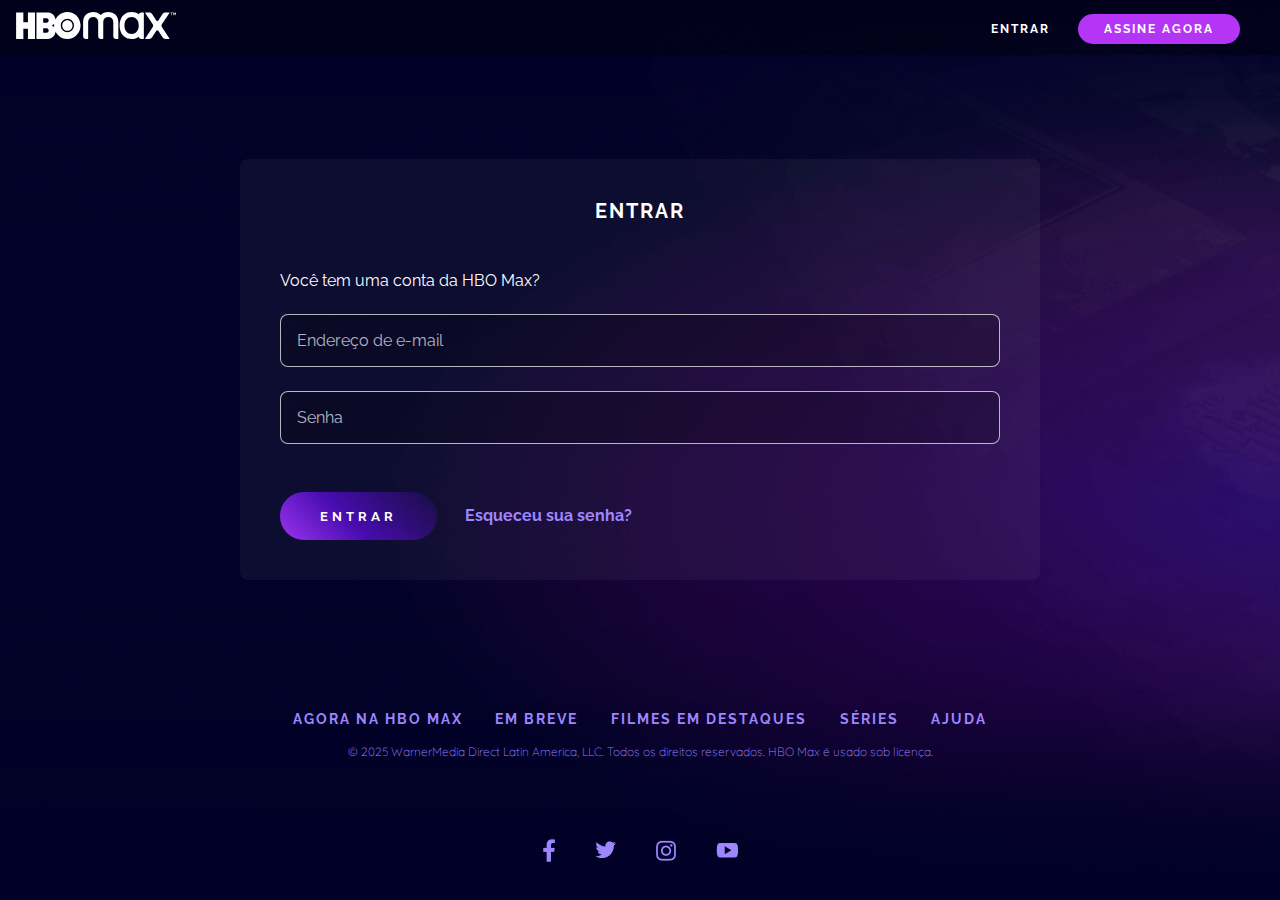
<file: signin.html>
<!DOCTYPE html>
<html lang="pt-br">
  <head>
    <meta charset="UTF-8"/>
    <meta http-equiv="X-UA-Compatible" content="IE=edge"/>
    <meta name="viewport" content="width=device-width, initial-scale=1.0"/>
    <link rel="stylesheet" href="css/signin.css"/>
    <title>Entrar | HBO Max</title>
  </head>

  <body>
    <nav class="menu">
      <a href="index.html" class="menu__logo">
        <img src="img/hbo-logo.svg" alt="Logotipo HBOMax com o nome da marca" class="menu__logo-image">
      </a>
      <div>
        <a href="signin.html" class="menu__item">Entrar</a>
        <a href="#subscription" class="menu__item menu__item--button button"> Assine Agora</a>
      </div>
    </nav>

    <main class="content">
      <form class="login container">
        <h1 class="login__title">Entrar</h1>
        <label class="login__label"> Você tem uma conta da HBO Max?</label>
        <input class="login__field" type="email" name="email" id="email" placeholder="Endereço de e-mail"/>
        <input class="login__field" type="password" name="password" id="password" placeholder="Senha" minlength="8"/>
        <div class="login__actions">
          <button type="submit" class="button button--gradient">Entrar</button>
          <a href="#" class="login__link"> Esqueceu sua senha?</a>
        </div>
      </form>
    </main>

    <footer class="footer container">
      <div>
        <a class="footer__link" href="https://www.hbomax.com/br/pt/sitemap"> Agora na HBO Max</a>
        <a class="footer__link" href="https://www.hbomax.com/br/pt/coming-soon"> Em breve </a>
        <a class="footer__link" href="https://www.hbomax.com/br/pt/feature"> Filmes em destaques </a>
        <a class="footer__link" href="https://www.hbomax.com/br/pt/series"> Séries</a>
        <a class="footer__link" href="https://help.hbomax.com/br"> Ajuda</a>
      </div>

      <p class="text--small footer__legal"> © 2025 WarnerMedia Direct Latin America, LLC. Todos os direitos reservados. HBO Max é usado sob licença.</p>
      <div class="footer__social">
        <a href="https://www.facebook.com/HBOMaxBr/" class="footer__social-link">
          <img src="img/fb.jpg" alt="Facebook"/>
        </a>
        <a href="https://twitter.com/HBOMaxBR" class="footer__social-link">
          <img src="img/twitter.jpg" alt="Twitter"/>
        </a>
        <a href="https://www.instagram.com/hbomaxbr/" class="footer__social-link">
            <img src="img/instagram.jpg" alt="Instagram"/>
        </a>
        <a href="https://www.youtube.com/c/hbomaxbr" class="footer__social-link">
            <img src="img/youtube.jpg" alt="Youtube"/>
        </a>
      </div>
    </footer>

  </body>
</html>
</file>
<file: css/signin.css>
@import url("global.css");

body {
  background-image: url("../img/background-movies-series.png");
  background-size: cover;
  height: 100vh;
}

.content {
  display: flex;
  justify-content: center;
  align-items: center;
  font-family: "Quicksand", cursive;
  width: 100%;
  height: 70%;
  padding: 24px;
}

.menu {
  position: relative;
}

.login {
  width: 100%;
  max-width: 800px;
  background-color: var(--form-bg-color);
  border-radius: 8px;
  display: flex;
  flex-direction: column;
  gap: 24px;
  padding: 40px;
}

.login__title {
  letter-spacing: 2px;
  text-transform: uppercase;
  font-size: 1.25rem;
  margin-bottom: 24px;
}

.login__label {
  text-align: left;
}

.login__field {
  background: var(--form-field-bg-color);
  border: var(--form-field-border);
  border-radius: 8px;
  color: var(--text-color);
  padding: 16px;
  font-size: 1rem;
}

.login__field::placeholder {
  color: var(--form-field-placeholder);
}

.login__field:invalid {
  border-color: var(--form-field-error);
}

.login__actions {
  margin-top: 24px;
  text-align: left;
}

.login__link {
  color: var(--link-color);
  text-decoration: none;
  margin-left: 24px;
  font-weight: bold;
}

/* Media Queries */

@media screen and (max-width: 480px) {
  body {
    height: auto;
  }

  .login__actions .button {
    display: block;
    margin-bottom: 24px;
  }

  .login__link {
    margin: 0;
  }
}
</file>
